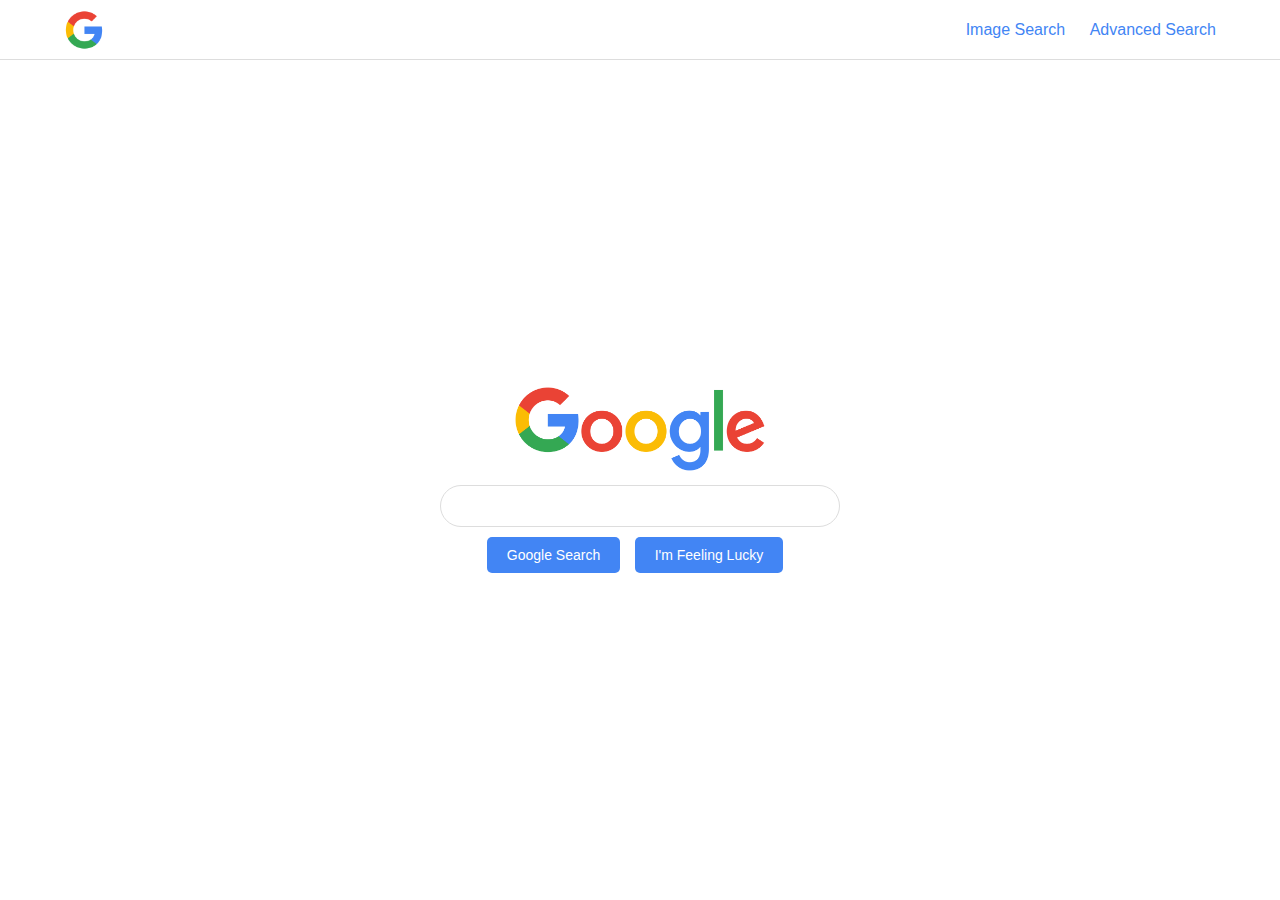
<file: project0/index.html>
<!DOCTYPE html>
<html lang="en">
<head>
    <meta charset="UTF-8">
    <meta name="viewport" content="width=device-width, initial-scale=1.0">
    <title>Google Search</title>
    <link rel="stylesheet" href="styles.css">
    <link rel="icon" href="./img/Google-Icon.png">
</head>
<body>

    <!-- NAVBAR -->

    <nav>
        <a class="logo" href="https://www.google.com">
            <img src="./img/Google-Logo.png" alt="Google logo">
        </a>

        <div class="nav-links">
            <a href="image_search.html">Image Search</a>
            <a href="advanced_search.html">Advanced Search</a>
        </div>
    </nav>

    <!-- MAIN CONTENT (Search bar) -->

    <section class="google-search">
        <a href="https://www.google.com">
            <img src="./img/Google-Embleme.png" alt="Google embleme">
        </a>
        <form action="https://www.google.com/search" method="GET">
            <input type="text" name="q" id="search">
            <div class="form-buttons">
                <input type="submit" value="Google Search">
                <input type="button" id="lucky" value="I'm Feeling Lucky">
            </div>
        </form>
    </section>

    <script>
        document.getElementById('lucky').addEventListener('click', function() {
            var query = document.getElementById('search').value;
            var luckyUrl = "https://www.google.com/search?btnI=I&q=" + encodeURIComponent(query);
            window.location.href = luckyUrl;
        });
    </script>
    
</body>
</html>
</file>
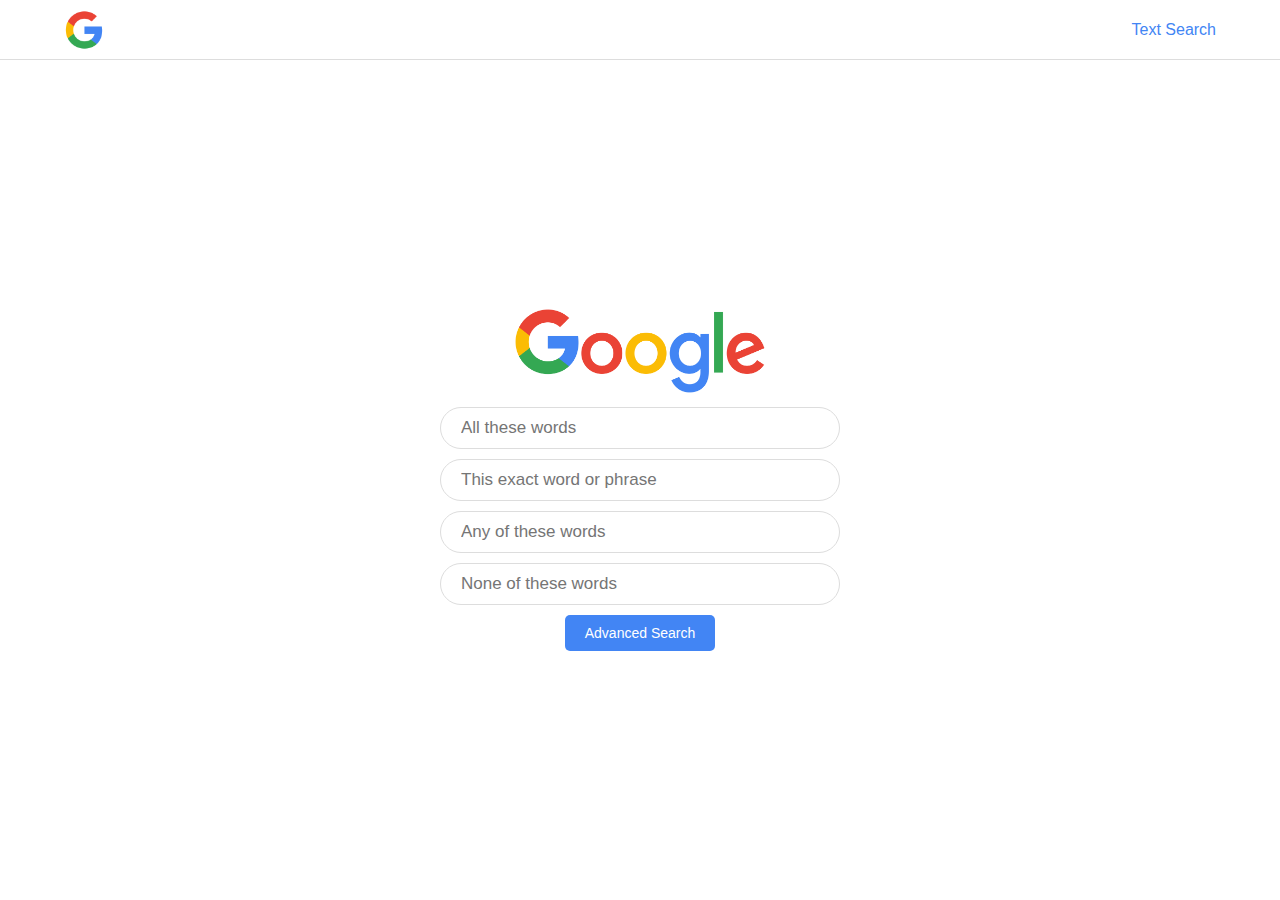
<file: project0/advanced_search.html>
<!DOCTYPE html>
<html lang="en">

<head>
    <meta charset="UTF-8">
    <meta name="viewport" content="width=device-width, initial-scale=1.0">
    <title>Google Advanced Search</title>
    <link rel="stylesheet" href="styles.css">
    <link rel="icon" href="./img/Google-Icon.png">
</head>

<body>
    <!-- NAVBAR -->

    <nav>
        <a class="logo" href="https://www.google.com">
            <img src="./img/Google-Logo.png" alt="Google logo">
        </a>

        <div class="nav-links">
            <a href="index.html">Text Search</a>
        </div>
    </nav>

    <!-- MAIN CONTENT (Search bar) -->

    <section class="google-search">
        <a href="https://www.google.com">
            <img src="./img/Google-Embleme.png" alt="Google embleme">
        </a>
        <form action="https://www.google.com/search" method="GET">
            <input type="text" name="as_q" placeholder="All these words">
            <input type="text" name="as_epq" placeholder="This exact word or phrase">
            <input type="text" name="as_oq" placeholder="Any of these words">
            <input type="text" name="as_eq" placeholder="None of these words">
            <input type="submit" value="Advanced Search">
        </form>
    </section>

</body>

</html>
</file>
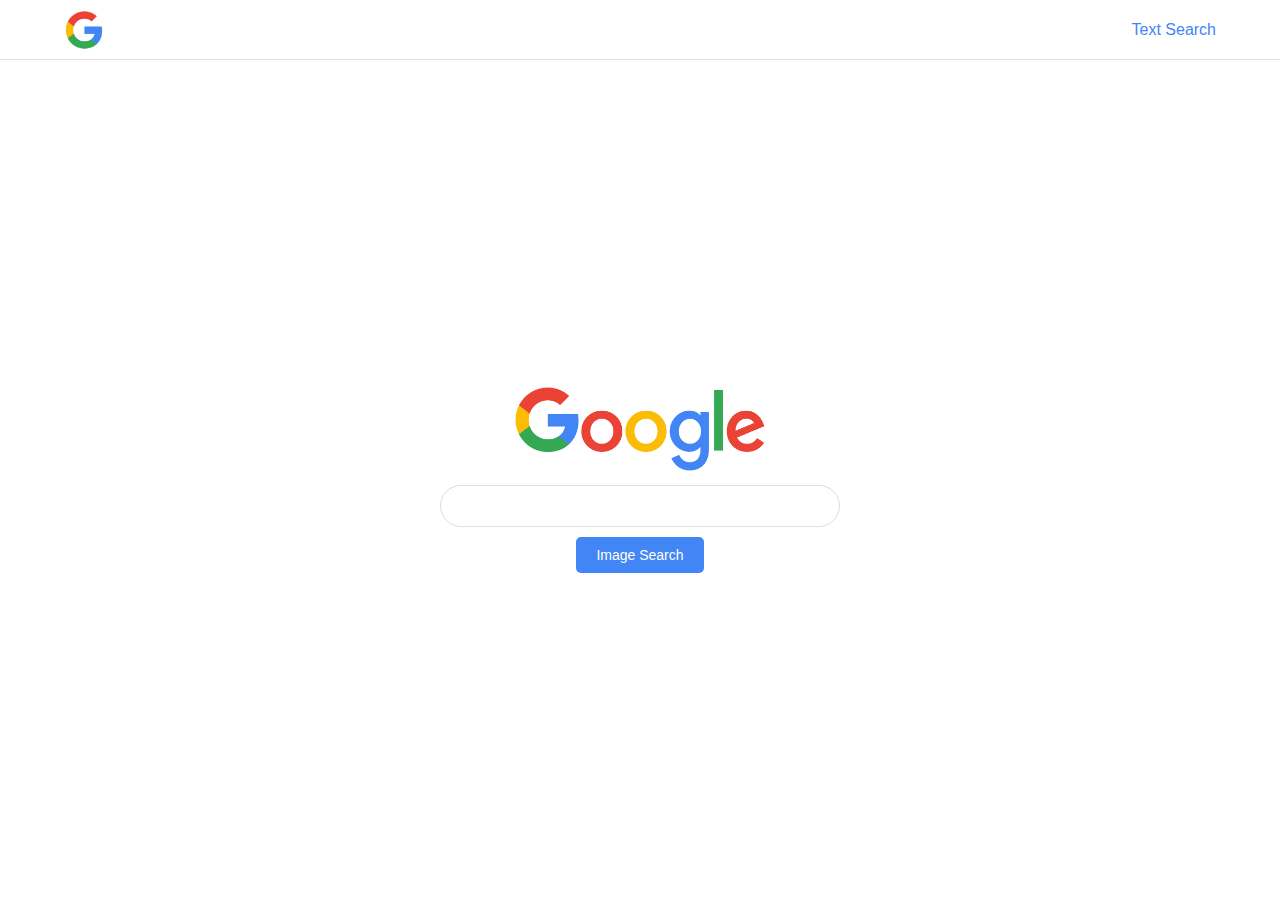
<file: project0/image_search.html>
<!DOCTYPE html>
<html lang="en">

<head>
    <meta charset="UTF-8">
    <meta name="viewport" content="width=device-width, initial-scale=1.0">
    <title>Google Image Search</title>
    <link rel="stylesheet" href="styles.css">
    <link rel="icon" href="./img/Google-Icon.png">
</head>

<body>
    <!-- NAVBAR -->

    <nav>
        <a class="logo" href="https://www.google.com">
            <img src="./img/Google-Logo.png" alt="Google logo">
        </a>

        <div class="nav-links">
            <a href="index.html">Text Search</a>
        </div>
    </nav>

    <!-- MAIN CONTENT (Search bar) -->

    <section class="google-search">
        <a href="https://www.google.com">
            <img src="./img/Google-Embleme.png" alt="Google embleme">
        </a>
        <form action="https://www.google.com/search" method="GET">
            <input type="text" name="q" id="search">
            <input type="hidden" name="tbm" value="isch">
            <input type="submit" value="Image Search">
        </form>
    </section>
</body>

</html>
</file>
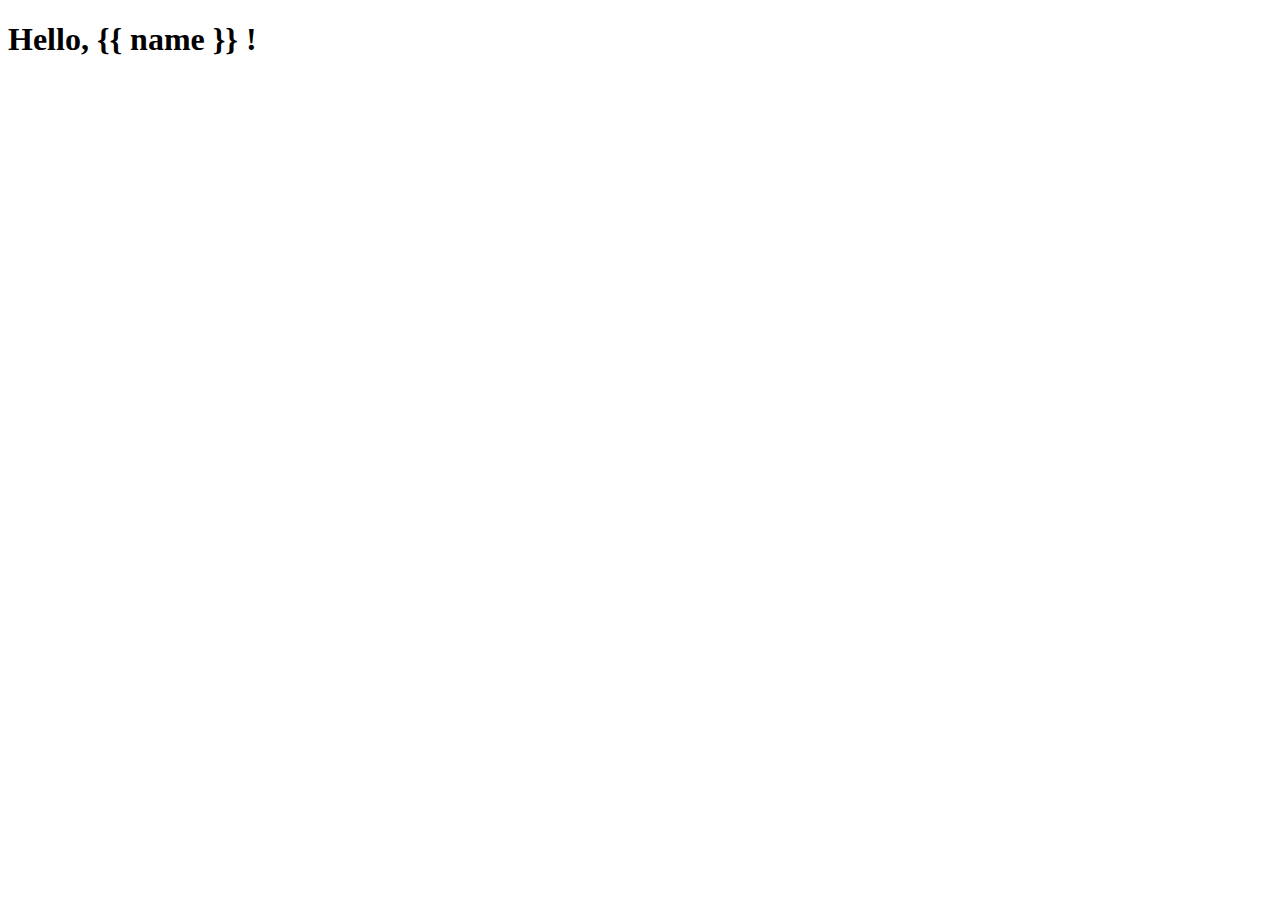
<file: lecture3/hello/templates/hello/greet.html>
<!DOCTYPE html>
<html lang="en">
<head>
    <meta charset="UTF-8">
    <meta name="viewport" content="width=device-width, initial-scale=1.0">
    <title>Greet</title>
</head>
<body>
    <h1>
        Hello, {{ name }} !
    </h1>
</body>
</html>
</file>
<file: project0/styles.css>
/* ----------------------------- */
* {
  margin: 0;
  padding: 0;
  box-sizing: border-box;
}

body {
  font-family: Arial, sans-serif;
  display: flex;
  flex-direction: column;
  justify-content: center;
  align-items: flex-start;
  height: 100vh;
}

/* NAVIGATION BAR */
nav {
  display: flex;
  flex-direction: row;
  justify-content: space-between;
  align-items: center;
  width: 100%;
  height: 60px;
  background-color: #FFF;
  border-bottom: 1px solid #DDD;
  padding: 10px 5%;
}
nav img {
  height: 40px;
  width: 40px;
}
nav .logo {
  height: 40px;
}
nav a {
  margin: 0;
  font-size: 16px;
}

.nav-links a {
  margin-left: 20px;
  color: #4285f4;
  text-decoration: none;
}

.nav-links a:hover {
  color: #17438a;
}

/* ----------------------------- */
/* MAIN CONTENT */
.google-search {
  display: flex;
  flex-direction: column;
  justify-content: center;
  align-items: center;
  width: 100%;
  height: 100vh;
}
.google-search img {
  width: 250px;
  margin-bottom: 10px;
}
.google-search form {
  display: flex;
  flex-direction: column;
  justify-content: center;
  align-items: center;
}

input {
  font-size: 17px;
}
input[type=text] {
  margin-bottom: 10px;
  width: 400px;
  padding: 10px;
  padding-left: 20px;
  border: 1px solid #DDD;
  border-radius: 100px;
  color: #232323;
}
input[type=text]:focus {
  box-shadow: 0 2 2 2px #232323;
  background-color: #EEE;
  outline: none;
}
input[type=text]:hover {
  background-color: #EEE;
  outline: none;
}
input[type=submit], input[type=button] {
  padding: 10px 20px;
  border: none;
  border-radius: 5px;
  background-color: #4285f4;
  color: #FFF;
  cursor: pointer;
  font-size: 14px;
}

.form-buttons input {
  margin-right: 10px;
}
.form-buttons input:hover {
  background-color: #17438a;
}

/*# sourceMappingURL=styles.css.map */
</file>
